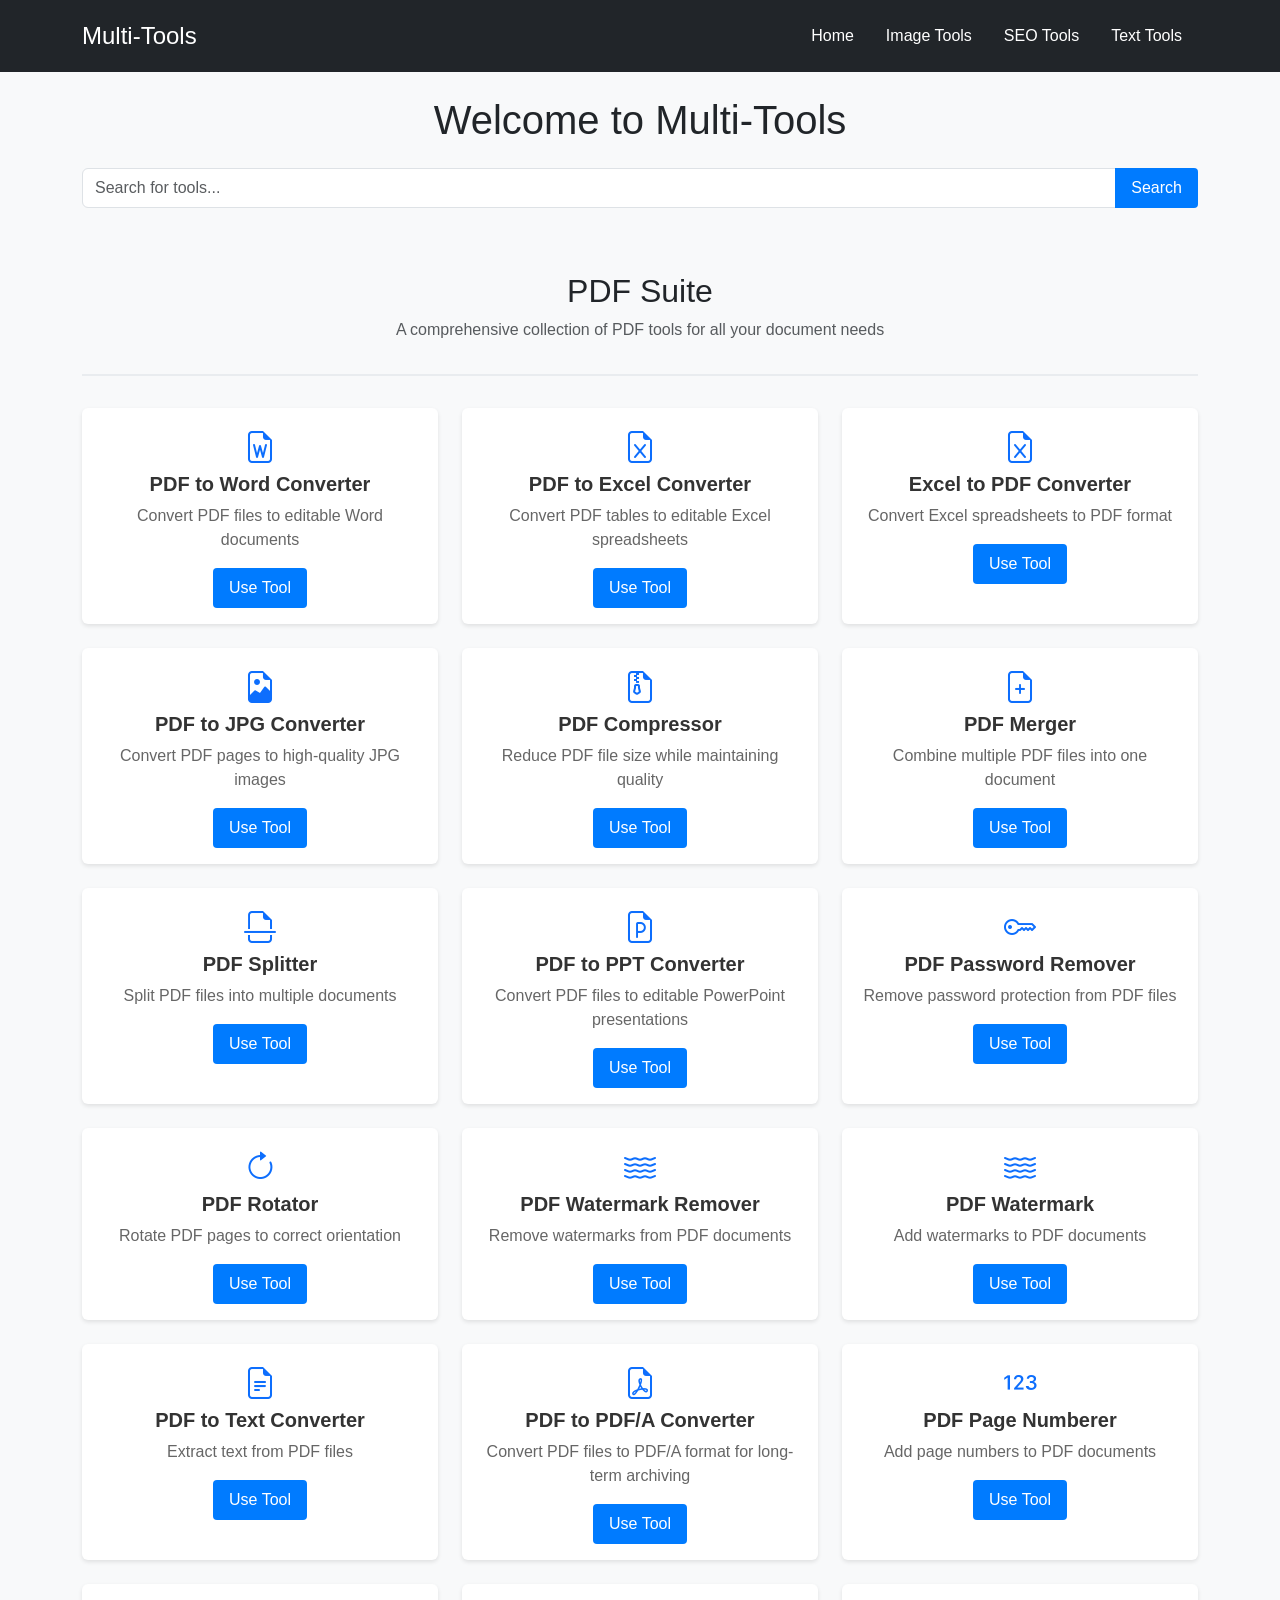
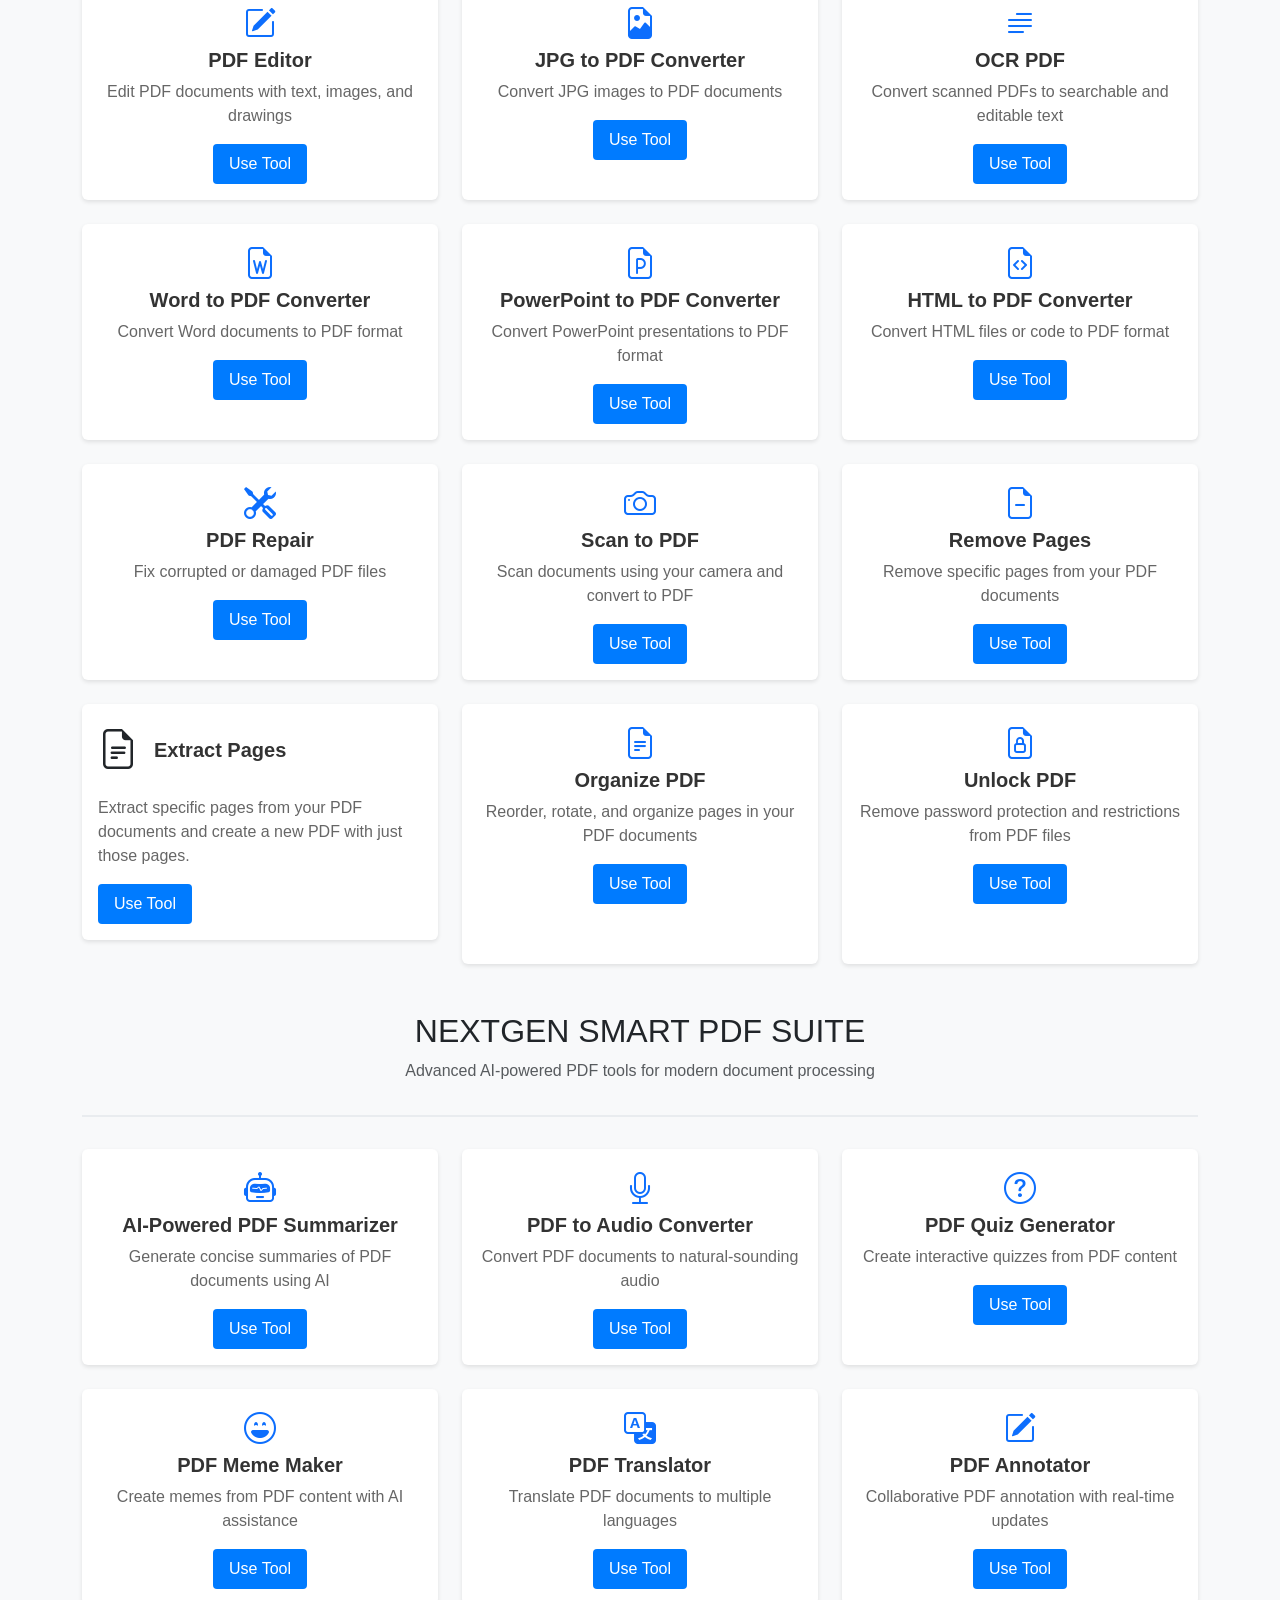
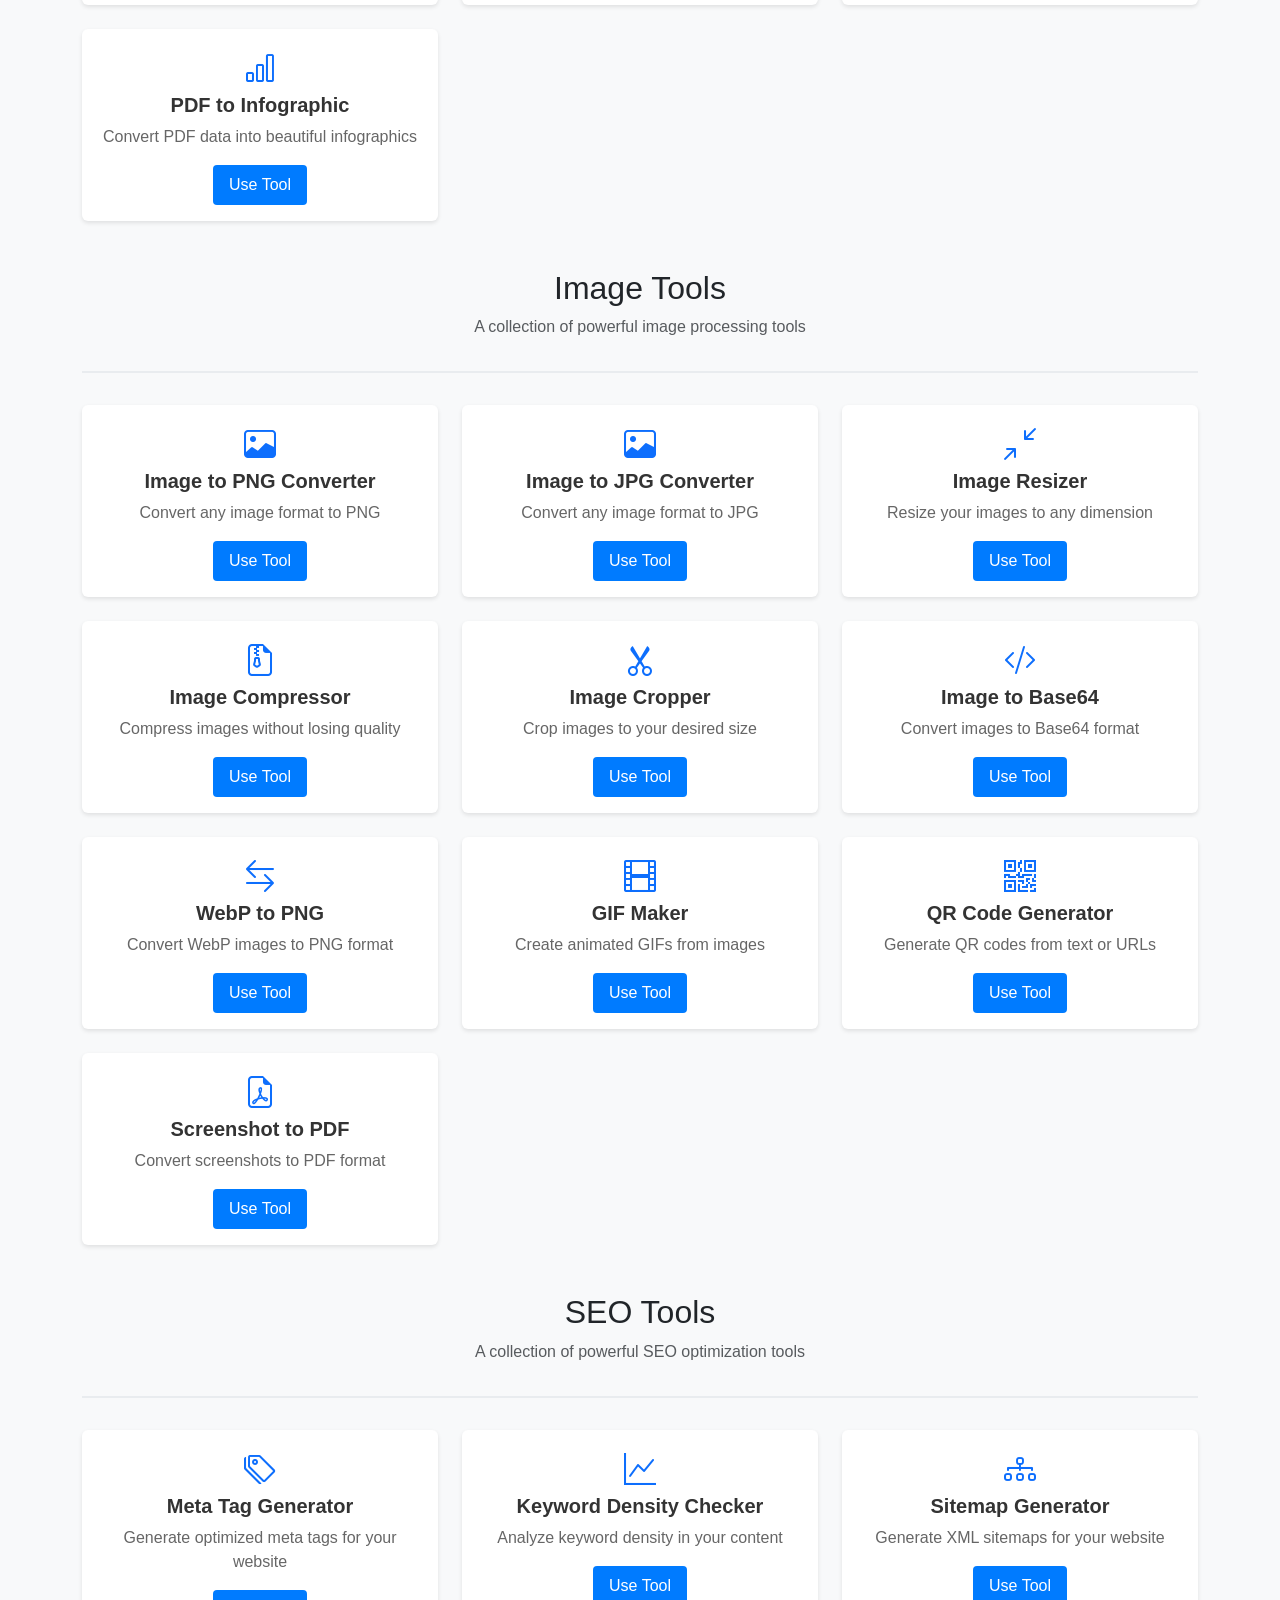
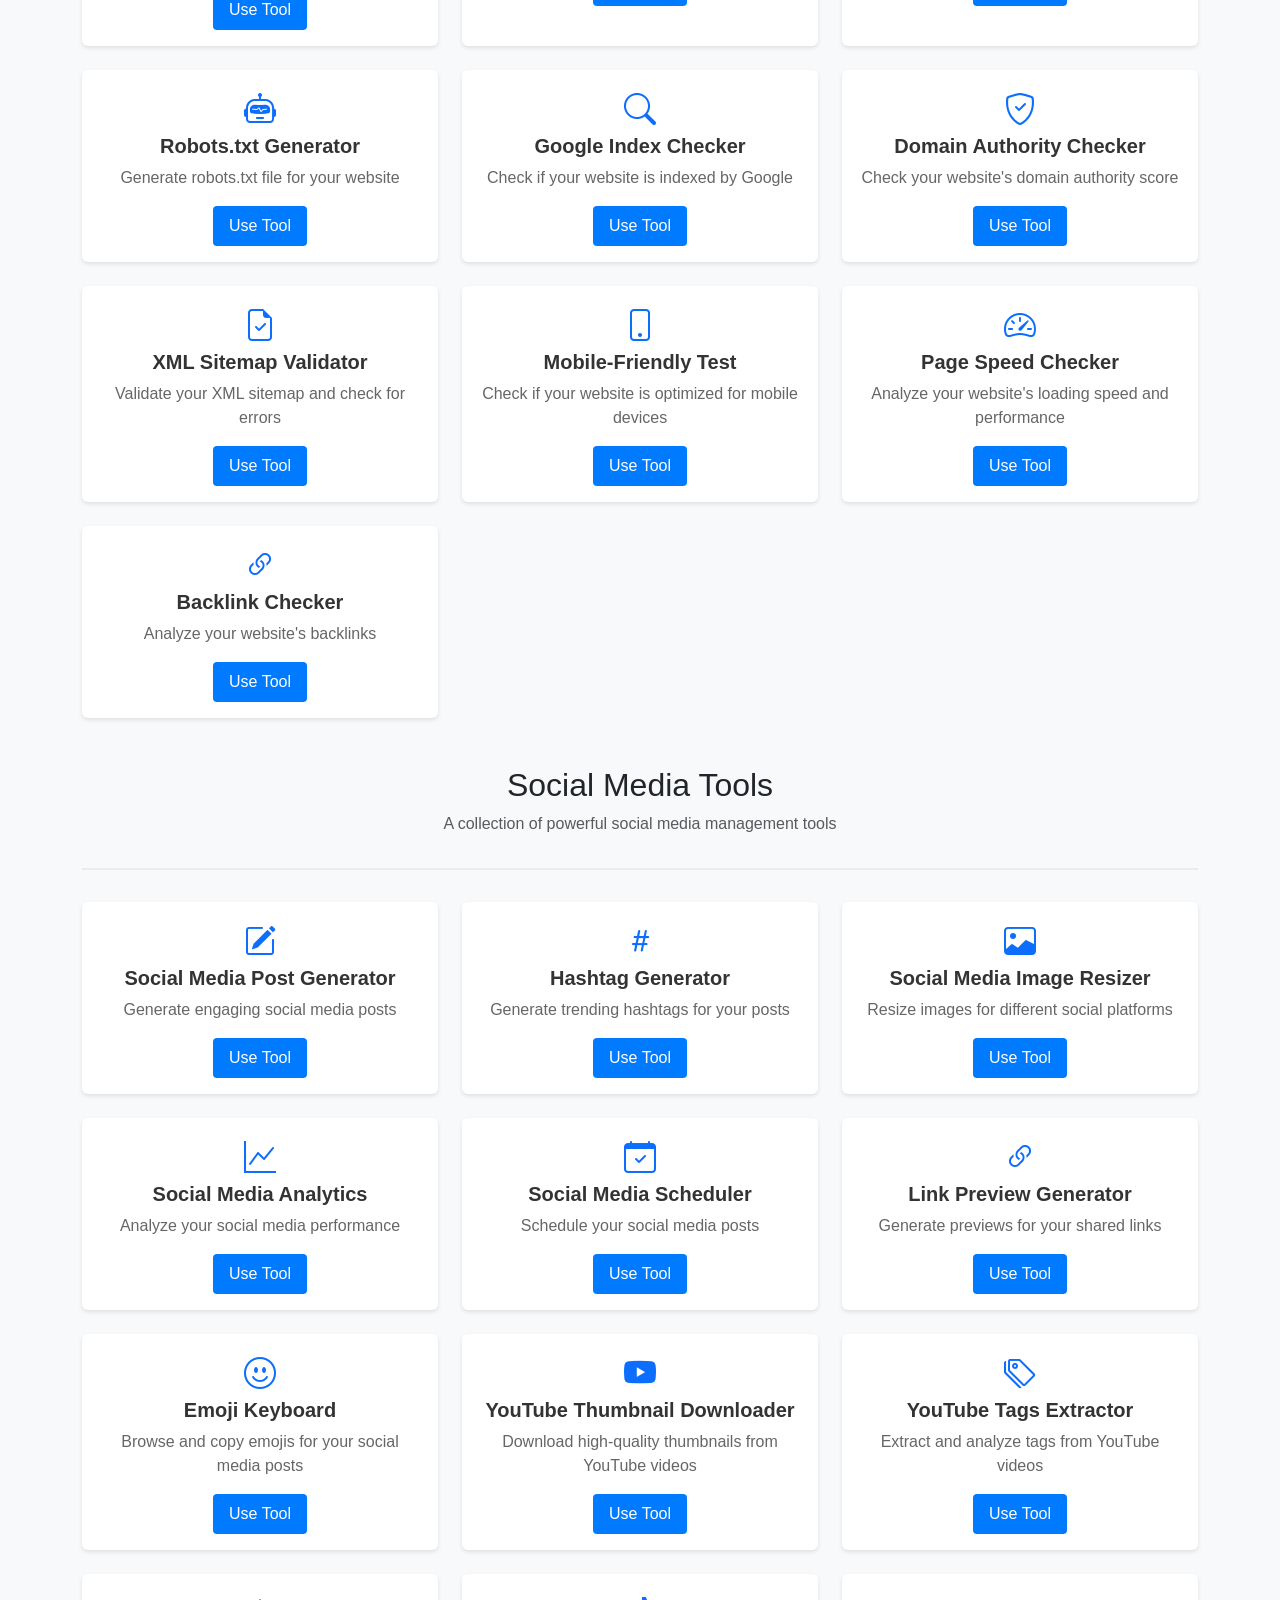
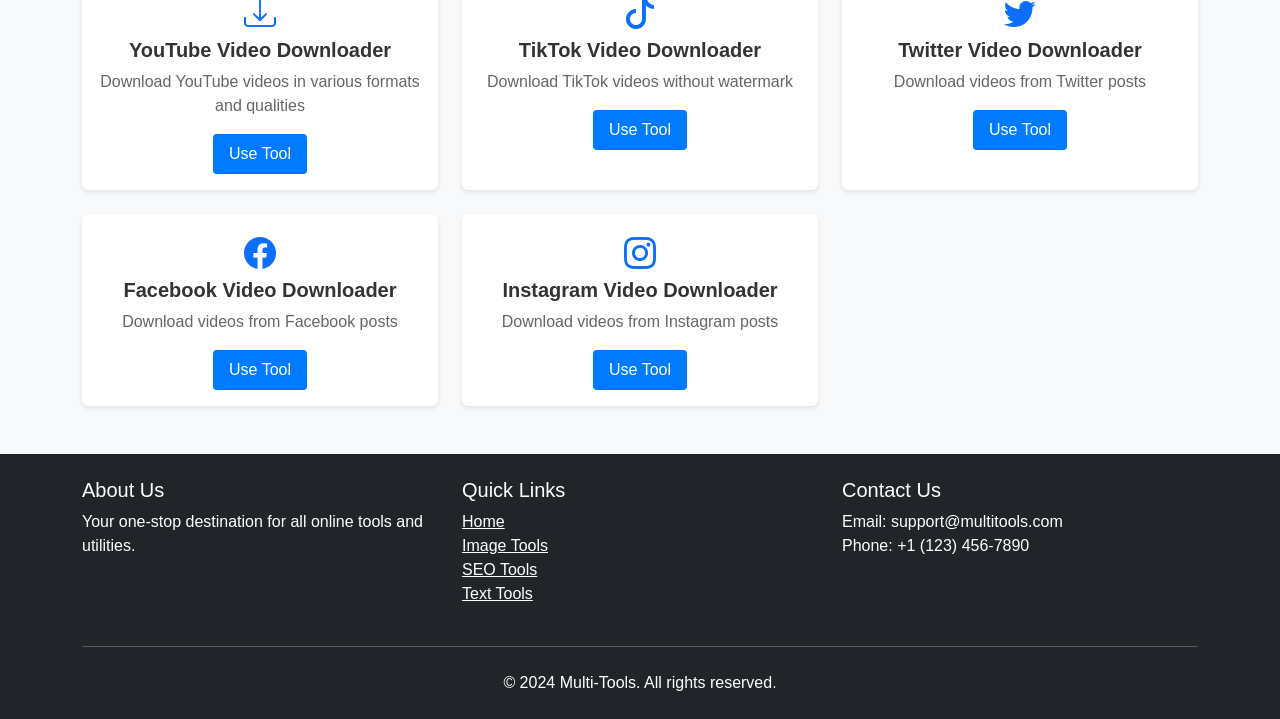
<file: index.html>
<!DOCTYPE html>
<html lang="en">
<head>
    <meta charset="UTF-8">
    <meta name="viewport" content="width=device-width, initial-scale=1.0">
    <title>Multi-Tools</title>
    <!-- Bootstrap CSS -->
    <link href="https://cdn.jsdelivr.net/npm/bootstrap@5.3.0/dist/css/bootstrap.min.css" rel="stylesheet">
    <!-- Bootstrap Icons -->
    <link href="https://cdn.jsdelivr.net/npm/bootstrap-icons@1.7.2/font/bootstrap-icons.css" rel="stylesheet">
    <!-- Custom CSS -->
    <link href="css/style.css" rel="stylesheet">
    <style>
        .tool-card {
            transition: transform 0.2s;
            height: 100%;
        }
        .tool-card:hover {
            transform: translateY(-5px);
        }
        .tool-icon {
            font-size: 2rem;
            margin-bottom: 1rem;
        }
        .section-header {
            margin-top: 3rem;
            margin-bottom: 2rem;
        }
    </style>
</head>
<body>
    <!-- Header will be loaded dynamically -->
    <div id="header-container"></div>

    <main class="container my-4">
        <div class="row mb-4">
            <div class="col-12">
                <h1 class="text-center mb-4">Welcome to Multi-Tools</h1>
                <div class="input-group mb-3">
                    <input type="text" class="form-control" id="searchInput" placeholder="Search for tools...">
                    <button class="btn btn-primary" type="button">Search</button>
                </div>
            </div>
        </div>

        <!-- PDF Suite Section -->
        <div class="section-header">
            <h2 class="text-center">PDF Suite</h2>
            <p class="text-center text-muted">A comprehensive collection of PDF tools for all your document needs</p>
        </div>

        <div class="row g-4">
            <!-- PDF to Word Converter -->
            <div class="col-md-4 col-sm-6">
                <div class="card tool-card h-100">
                    <div class="card-body text-center">
                        <i class="bi bi-file-earmark-word tool-icon"></i>
                        <h5 class="card-title">PDF to Word Converter</h5>
                        <p class="card-text">Convert PDF files to editable Word documents</p>
                        <a href="tools/pdf/pdf-to-word.html" class="btn btn-primary">Use Tool</a>
                    </div>
                </div>
            </div>

            <!-- PDF to Excel Converter -->
            <div class="col-md-4 col-sm-6">
                <div class="card tool-card h-100">
                    <div class="card-body text-center">
                        <i class="bi bi-file-earmark-excel tool-icon"></i>
                        <h5 class="card-title">PDF to Excel Converter</h5>
                        <p class="card-text">Convert PDF tables to editable Excel spreadsheets</p>
                        <a href="tools/pdf/pdf-to-excel.html" class="btn btn-primary">Use Tool</a>
                    </div>
                </div>
            </div>

            <!-- Excel to PDF Converter -->
            <div class="col-md-4 col-sm-6">
                <div class="card tool-card h-100">
                    <div class="card-body text-center">
                        <i class="bi bi-file-earmark-excel tool-icon"></i>
                        <h5 class="card-title">Excel to PDF Converter</h5>
                        <p class="card-text">Convert Excel spreadsheets to PDF format</p>
                        <a href="tools/pdf/excel-to-pdf.html" class="btn btn-primary">Use Tool</a>
                    </div>
                </div>
            </div>

            <!-- PDF to JPG Converter -->
            <div class="col-md-4 col-sm-6">
                <div class="card tool-card h-100">
                    <div class="card-body text-center">
                        <i class="bi bi-file-earmark-image tool-icon"></i>
                        <h5 class="card-title">PDF to JPG Converter</h5>
                        <p class="card-text">Convert PDF pages to high-quality JPG images</p>
                        <a href="tools/pdf/pdf-to-jpg.html" class="btn btn-primary">Use Tool</a>
                    </div>
                </div>
            </div>

            <!-- PDF Compressor -->
            <div class="col-md-4 col-sm-6">
                <div class="card tool-card h-100">
                    <div class="card-body text-center">
                        <i class="bi bi-file-earmark-zip tool-icon"></i>
                        <h5 class="card-title">PDF Compressor</h5>
                        <p class="card-text">Reduce PDF file size while maintaining quality</p>
                        <a href="tools/pdf/pdf-compressor.html" class="btn btn-primary">Use Tool</a>
                    </div>
                </div>
            </div>

            <!-- PDF Merger -->
            <div class="col-md-4 col-sm-6">
                <div class="card tool-card h-100">
                    <div class="card-body text-center">
                        <i class="bi bi-file-earmark-plus tool-icon"></i>
                        <h5 class="card-title">PDF Merger</h5>
                        <p class="card-text">Combine multiple PDF files into one document</p>
                        <a href="tools/pdf/pdf-merger.html" class="btn btn-primary">Use Tool</a>
                    </div>
                </div>
            </div>

            <!-- PDF Splitter -->
            <div class="col-md-4 col-sm-6">
                <div class="card tool-card h-100">
                    <div class="card-body text-center">
                        <i class="bi bi-file-earmark-break tool-icon"></i>
                        <h5 class="card-title">PDF Splitter</h5>
                        <p class="card-text">Split PDF files into multiple documents</p>
                        <a href="tools/pdf/pdf-splitter.html" class="btn btn-primary">Use Tool</a>
                    </div>
                </div>
            </div>

            <!-- PDF to PPT Converter -->
            <div class="col-md-4 col-sm-6">
                <div class="card tool-card h-100">
                    <div class="card-body text-center">
                        <i class="bi bi-file-earmark-ppt tool-icon"></i>
                        <h5 class="card-title">PDF to PPT Converter</h5>
                        <p class="card-text">Convert PDF files to editable PowerPoint presentations</p>
                        <a href="tools/pdf/pdf-to-ppt.html" class="btn btn-primary">Use Tool</a>
                    </div>
                </div>
            </div>

            <!-- PDF Password Remover -->
            <div class="col-md-4 col-sm-6">
                <div class="card tool-card h-100">
                    <div class="card-body text-center">
                        <i class="bi bi-key tool-icon"></i>
                        <h5 class="card-title">PDF Password Remover</h5>
                        <p class="card-text">Remove password protection from PDF files</p>
                        <a href="tools/pdf/pdf-password-remover.html" class="btn btn-primary">Use Tool</a>
                    </div>
                </div>
            </div>

            <!-- PDF Rotator -->
            <div class="col-md-4 col-sm-6">
                <div class="card tool-card h-100">
                    <div class="card-body text-center">
                        <i class="bi bi-arrow-clockwise tool-icon"></i>
                        <h5 class="card-title">PDF Rotator</h5>
                        <p class="card-text">Rotate PDF pages to correct orientation</p>
                        <a href="tools/pdf/pdf-rotator.html" class="btn btn-primary">Use Tool</a>
                    </div>
                </div>
            </div>

            <!-- PDF Watermark Remover -->
            <div class="col-md-4 col-sm-6">
                <div class="card tool-card h-100">
                    <div class="card-body text-center">
                        <i class="bi bi-water tool-icon"></i>
                        <h5 class="card-title">PDF Watermark Remover</h5>
                        <p class="card-text">Remove watermarks from PDF documents</p>
                        <a href="tools/pdf/pdf-watermark-remover.html" class="btn btn-primary">Use Tool</a>
                    </div>
                </div>
            </div>

            <!-- PDF Watermark -->
            <div class="col-md-4 col-sm-6">
                <div class="card tool-card h-100">
                    <div class="card-body text-center">
                        <i class="bi bi-water tool-icon"></i>
                        <h5 class="card-title">PDF Watermark</h5>
                        <p class="card-text">Add watermarks to PDF documents</p>
                        <a href="tools/pdf/pdf-watermark.html" class="btn btn-primary">Use Tool</a>
                    </div>
                </div>
            </div>

            <!-- PDF to Text Converter -->
            <div class="col-md-4 col-sm-6">
                <div class="card tool-card h-100">
                    <div class="card-body text-center">
                        <i class="bi bi-file-earmark-text tool-icon"></i>
                        <h5 class="card-title">PDF to Text Converter</h5>
                        <p class="card-text">Extract text from PDF files</p>
                        <a href="tools/pdf/pdf-to-text.html" class="btn btn-primary">Use Tool</a>
                    </div>
                </div>
            </div>

            <!-- PDF to PDF/A Converter -->
            <div class="col-md-4 col-sm-6">
                <div class="card tool-card h-100">
                    <div class="card-body text-center">
                        <i class="bi bi-file-earmark-pdf tool-icon"></i>
                        <h5 class="card-title">PDF to PDF/A Converter</h5>
                        <p class="card-text">Convert PDF files to PDF/A format for long-term archiving</p>
                        <a href="tools/pdf/pdf-to-pdfa.html" class="btn btn-primary">Use Tool</a>
                    </div>
                </div>
            </div>

            <!-- PDF Page Numberer -->
            <div class="col-md-4 col-sm-6">
                <div class="card tool-card h-100">
                    <div class="card-body text-center">
                        <i class="bi bi-123 tool-icon"></i>
                        <h5 class="card-title">PDF Page Numberer</h5>
                        <p class="card-text">Add page numbers to PDF documents</p>
                        <a href="tools/pdf/pdf-page-numberer.html" class="btn btn-primary">Use Tool</a>
                    </div>
                </div>
            </div>

            <!-- PDF Editor -->
            <div class="col-md-4 col-sm-6">
                <div class="card tool-card h-100">
                    <div class="card-body text-center">
                        <i class="bi bi-pencil-square tool-icon"></i>
                        <h5 class="card-title">PDF Editor</h5>
                        <p class="card-text">Edit PDF documents with text, images, and drawings</p>
                        <a href="tools/pdf/pdf-editor.html" class="btn btn-primary">Use Tool</a>
                    </div>
                </div>
            </div>

            <!-- JPG to PDF Converter -->
            <div class="col-md-4 col-sm-6">
                <div class="card tool-card h-100">
                    <div class="card-body text-center">
                        <i class="bi bi-file-earmark-image tool-icon"></i>
                        <h5 class="card-title">JPG to PDF Converter</h5>
                        <p class="card-text">Convert JPG images to PDF documents</p>
                        <a href="tools/pdf/jpg-to-pdf.html" class="btn btn-primary">Use Tool</a>
                    </div>
                </div>
            </div>

            <!-- OCR PDF -->
            <div class="col-md-4 col-sm-6">
                <div class="card tool-card h-100">
                    <div class="card-body text-center">
                        <i class="bi bi-text-paragraph tool-icon"></i>
                        <h5 class="card-title">OCR PDF</h5>
                        <p class="card-text">Convert scanned PDFs to searchable and editable text</p>
                        <a href="tools/pdf/ocr-pdf.html" class="btn btn-primary">Use Tool</a>
                    </div>
                </div>
            </div>

            <!-- Word to PDF Converter -->
            <div class="col-md-4 col-sm-6">
                <div class="card tool-card h-100">
                    <div class="card-body text-center">
                        <i class="bi bi-file-earmark-word tool-icon"></i>
                        <h5 class="card-title">Word to PDF Converter</h5>
                        <p class="card-text">Convert Word documents to PDF format</p>
                        <a href="tools/pdf/word-to-pdf.html" class="btn btn-primary">Use Tool</a>
                    </div>
                </div>
            </div>

            <!-- PowerPoint to PDF Converter -->
            <div class="col-md-4 col-sm-6">
                <div class="card tool-card h-100">
                    <div class="card-body text-center">
                        <i class="bi bi-file-earmark-ppt tool-icon"></i>
                        <h5 class="card-title">PowerPoint to PDF Converter</h5>
                        <p class="card-text">Convert PowerPoint presentations to PDF format</p>
                        <a href="tools/pdf/ppt-to-pdf.html" class="btn btn-primary">Use Tool</a>
                    </div>
                </div>
            </div>

            <!-- HTML to PDF Converter -->
            <div class="col-md-4 col-sm-6">
                <div class="card tool-card h-100">
                    <div class="card-body text-center">
                        <i class="bi bi-file-earmark-code tool-icon"></i>
                        <h5 class="card-title">HTML to PDF Converter</h5>
                        <p class="card-text">Convert HTML files or code to PDF format</p>
                        <a href="tools/pdf/html-to-pdf.html" class="btn btn-primary">Use Tool</a>
                    </div>
                </div>
            </div>

            <!-- PDF Repair -->
            <div class="col-md-4 col-sm-6">
                <div class="card tool-card h-100">
                    <div class="card-body text-center">
                        <i class="bi bi-tools tool-icon"></i>
                        <h5 class="card-title">PDF Repair</h5>
                        <p class="card-text">Fix corrupted or damaged PDF files</p>
                        <a href="tools/pdf/pdf-repair.html" class="btn btn-primary">Use Tool</a>
                    </div>
                </div>
            </div>

            <!-- Scan to PDF -->
            <div class="col-md-4 col-sm-6">
                <div class="card tool-card h-100">
                    <div class="card-body text-center">
                        <i class="bi bi-camera tool-icon"></i>
                        <h5 class="card-title">Scan to PDF</h5>
                        <p class="card-text">Scan documents using your camera and convert to PDF</p>
                        <a href="tools/pdf/scan-to-pdf.html" class="btn btn-primary">Use Tool</a>
                    </div>
                </div>
            </div>

            <!-- Remove Pages -->
            <div class="col-md-4 col-sm-6">
                <div class="card tool-card h-100">
                    <div class="card-body text-center">
                        <i class="bi bi-file-earmark-minus tool-icon"></i>
                        <h5 class="card-title">Remove Pages</h5>
                        <p class="card-text">Remove specific pages from your PDF documents</p>
                        <a href="tools/pdf/remove-pages.html" class="btn btn-primary">Use Tool</a>
                    </div>
                </div>
            </div>

            <!-- Extract Pages -->
            <div class="col-md-4 mb-4">
                <div class="card h-100">
                    <div class="card-body">
                        <div class="d-flex align-items-center mb-3">
                            <i class="bi bi-file-earmark-text fs-1 me-3"></i>
                            <h5 class="card-title mb-0">Extract Pages</h5>
                        </div>
                        <p class="card-text">Extract specific pages from your PDF documents and create a new PDF with just those pages.</p>
                        <a href="tools/pdf/extract-pages.html" class="btn btn-primary">Use Tool</a>
                    </div>
                </div>
            </div>

            <!-- Organize PDF -->
            <div class="col-md-4 col-sm-6">
                <div class="card tool-card h-100">
                    <div class="card-body text-center">
                        <i class="bi bi-file-earmark-text tool-icon"></i>
                        <h5 class="card-title">Organize PDF</h5>
                        <p class="card-text">Reorder, rotate, and organize pages in your PDF documents</p>
                        <a href="tools/pdf/organize-pdf.html" class="btn btn-primary">Use Tool</a>
                    </div>
                </div>
            </div>

            <!-- Unlock PDF -->
            <div class="col-md-4 col-sm-6">
                <div class="card tool-card h-100">
                    <div class="card-body text-center">
                        <i class="bi bi-file-earmark-lock tool-icon"></i>
                        <h5 class="card-title">Unlock PDF</h5>
                        <p class="card-text">Remove password protection and restrictions from PDF files</p>
                        <a href="tools/pdf/unlock-pdf.html" class="btn btn-primary">Use Tool</a>
                    </div>
                </div>
            </div>
        </div>

        <!-- NEXTGEN SMART PDF SUITE Section -->
        <div class="section-header">
            <h2 class="text-center">NEXTGEN SMART PDF SUITE</h2>
            <p class="text-center text-muted">Advanced AI-powered PDF tools for modern document processing</p>
        </div>

        <div class="row g-4">
            <!-- AI-Powered PDF Summarizer -->
            <div class="col-md-4 col-sm-6">
                <div class="card tool-card h-100">
                    <div class="card-body text-center">
                        <i class="bi bi-robot tool-icon"></i>
                        <h5 class="card-title">AI-Powered PDF Summarizer</h5>
                        <p class="card-text">Generate concise summaries of PDF documents using AI</p>
                        <a href="tools/pdf/ai-summarizer.html" class="btn btn-primary">Use Tool</a>
                    </div>
                </div>
            </div>

            <!-- PDF to Audio Converter -->
            <div class="col-md-4 col-sm-6">
                <div class="card tool-card h-100">
                    <div class="card-body text-center">
                        <i class="bi bi-mic tool-icon"></i>
                        <h5 class="card-title">PDF to Audio Converter</h5>
                        <p class="card-text">Convert PDF documents to natural-sounding audio</p>
                        <a href="tools/pdf/pdf-to-audio.html" class="btn btn-primary">Use Tool</a>
                    </div>
                </div>
            </div>

            <!-- PDF Quiz Generator -->
            <div class="col-md-4 col-sm-6">
                <div class="card tool-card h-100">
                    <div class="card-body text-center">
                        <i class="bi bi-question-circle tool-icon"></i>
                        <h5 class="card-title">PDF Quiz Generator</h5>
                        <p class="card-text">Create interactive quizzes from PDF content</p>
                        <a href="tools/pdf/quiz-generator.html" class="btn btn-primary">Use Tool</a>
                    </div>
                </div>
            </div>

            <!-- PDF Meme Maker -->
            <div class="col-md-4 col-sm-6">
                <div class="card tool-card h-100">
                    <div class="card-body text-center">
                        <i class="bi bi-emoji-laughing tool-icon"></i>
                        <h5 class="card-title">PDF Meme Maker</h5>
                        <p class="card-text">Create memes from PDF content with AI assistance</p>
                        <a href="tools/pdf/meme-maker.html" class="btn btn-primary">Use Tool</a>
                    </div>
                </div>
            </div>

            <!-- PDF Translator -->
            <div class="col-md-4 col-sm-6">
                <div class="card tool-card h-100">
                    <div class="card-body text-center">
                        <i class="bi bi-translate tool-icon"></i>
                        <h5 class="card-title">PDF Translator</h5>
                        <p class="card-text">Translate PDF documents to multiple languages</p>
                        <a href="tools/pdf/pdf-translator.html" class="btn btn-primary">Use Tool</a>
                    </div>
                </div>
            </div>

            <!-- PDF Annotator (Collaborative) -->
            <div class="col-md-4 col-sm-6">
                <div class="card tool-card h-100">
                    <div class="card-body text-center">
                        <i class="bi bi-pencil-square tool-icon"></i>
                        <h5 class="card-title">PDF Annotator</h5>
                        <p class="card-text">Collaborative PDF annotation with real-time updates</p>
                        <a href="tools/pdf/pdf-annotator.html" class="btn btn-primary">Use Tool</a>
                    </div>
                </div>
            </div>

            <!-- PDF to Infographic Converter -->
            <div class="col-md-4 col-sm-6">
                <div class="card tool-card h-100">
                    <div class="card-body text-center">
                        <i class="bi bi-bar-chart tool-icon"></i>
                        <h5 class="card-title">PDF to Infographic</h5>
                        <p class="card-text">Convert PDF data into beautiful infographics</p>
                        <a href="tools/pdf/pdf-to-infographic.html" class="btn btn-primary">Use Tool</a>
                    </div>
                </div>
            </div>
        </div>

        <!-- Image Tools Section -->
        <div class="section-header">
            <h2 class="text-center">Image Tools</h2>
            <p class="text-center text-muted">A collection of powerful image processing tools</p>
        </div>

        <div class="row g-4">
            <!-- Image to PNG Converter -->
            <div class="col-md-4 col-sm-6">
                <div class="card tool-card h-100">
                    <div class="card-body text-center">
                        <i class="bi bi-image tool-icon"></i>
                        <h5 class="card-title">Image to PNG Converter</h5>
                        <p class="card-text">Convert any image format to PNG</p>
                        <a href="tools/image/image-to-png.html" class="btn btn-primary">Use Tool</a>
                    </div>
                </div>
            </div>

            <!-- Image to JPG Converter -->
            <div class="col-md-4 col-sm-6">
                <div class="card tool-card h-100">
                    <div class="card-body text-center">
                        <i class="bi bi-image tool-icon"></i>
                        <h5 class="card-title">Image to JPG Converter</h5>
                        <p class="card-text">Convert any image format to JPG</p>
                        <a href="tools/image/image-to-jpg.html" class="btn btn-primary">Use Tool</a>
                    </div>
                </div>
            </div>

            <!-- Image Resizer -->
            <div class="col-md-4 col-sm-6">
                <div class="card tool-card h-100">
                    <div class="card-body text-center">
                        <i class="bi bi-arrows-angle-contract tool-icon"></i>
                        <h5 class="card-title">Image Resizer</h5>
                        <p class="card-text">Resize your images to any dimension</p>
                        <a href="tools/image/image-resizer.html" class="btn btn-primary">Use Tool</a>
                    </div>
                </div>
            </div>

            <!-- Image Compressor -->
            <div class="col-md-4 col-sm-6">
                <div class="card tool-card h-100">
                    <div class="card-body text-center">
                        <i class="bi bi-file-earmark-zip tool-icon"></i>
                        <h5 class="card-title">Image Compressor</h5>
                        <p class="card-text">Compress images without losing quality</p>
                        <a href="tools/image/image-compressor.html" class="btn btn-primary">Use Tool</a>
                    </div>
                </div>
            </div>

            <!-- Image Cropper -->
            <div class="col-md-4 col-sm-6">
                <div class="card tool-card h-100">
                    <div class="card-body text-center">
                        <i class="bi bi-scissors tool-icon"></i>
                        <h5 class="card-title">Image Cropper</h5>
                        <p class="card-text">Crop images to your desired size</p>
                        <a href="tools/image/image-cropper.html" class="btn btn-primary">Use Tool</a>
                    </div>
                </div>
            </div>

            <!-- Image to Base64 -->
            <div class="col-md-4 col-sm-6">
                <div class="card tool-card h-100">
                    <div class="card-body text-center">
                        <i class="bi bi-code-slash tool-icon"></i>
                        <h5 class="card-title">Image to Base64</h5>
                        <p class="card-text">Convert images to Base64 format</p>
                        <a href="tools/image/image-to-base64.html" class="btn btn-primary">Use Tool</a>
                    </div>
                </div>
            </div>

            <!-- WebP to PNG -->
            <div class="col-md-4 col-sm-6">
                <div class="card tool-card h-100">
                    <div class="card-body text-center">
                        <i class="bi bi-arrow-left-right tool-icon"></i>
                        <h5 class="card-title">WebP to PNG</h5>
                        <p class="card-text">Convert WebP images to PNG format</p>
                        <a href="tools/image/webp-to-png.html" class="btn btn-primary">Use Tool</a>
                    </div>
                </div>
            </div>

            <!-- GIF Maker -->
            <div class="col-md-4 col-sm-6">
                <div class="card tool-card h-100">
                    <div class="card-body text-center">
                        <i class="bi bi-film tool-icon"></i>
                        <h5 class="card-title">GIF Maker</h5>
                        <p class="card-text">Create animated GIFs from images</p>
                        <a href="tools/image/gif-maker.html" class="btn btn-primary">Use Tool</a>
                    </div>
                </div>
            </div>

            <!-- QR Code Generator -->
            <div class="col-md-4 col-sm-6">
                <div class="card tool-card h-100">
                    <div class="card-body text-center">
                        <i class="bi bi-qr-code tool-icon"></i>
                        <h5 class="card-title">QR Code Generator</h5>
                        <p class="card-text">Generate QR codes from text or URLs</p>
                        <a href="tools/image/qr-code-generator.html" class="btn btn-primary">Use Tool</a>
                    </div>
                </div>
            </div>

            <!-- Screenshot to PDF -->
            <div class="col-md-4 col-sm-6">
                <div class="card tool-card h-100">
                    <div class="card-body text-center">
                        <i class="bi bi-file-earmark-pdf tool-icon"></i>
                        <h5 class="card-title">Screenshot to PDF</h5>
                        <p class="card-text">Convert screenshots to PDF format</p>
                        <a href="tools/image/screenshot-to-pdf.html" class="btn btn-primary">Use Tool</a>
                    </div>
                </div>
            </div>
        </div>

        <!-- SEO Tools Section -->
        <div class="section-header">
            <h2 class="text-center">SEO Tools</h2>
            <p class="text-center text-muted">A collection of powerful SEO optimization tools</p>
        </div>

        <div class="row g-4">
            <!-- Meta Tag Generator -->
            <div class="col-md-4 col-sm-6">
                <div class="card tool-card h-100">
                    <div class="card-body text-center">
                        <i class="bi bi-tags tool-icon"></i>
                        <h5 class="card-title">Meta Tag Generator</h5>
                        <p class="card-text">Generate optimized meta tags for your website</p>
                        <a href="tools/seo/meta-tag-generator.html" class="btn btn-primary">Use Tool</a>
                    </div>
                </div>
            </div>

            <!-- Keyword Density Checker -->
            <div class="col-md-4 col-sm-6">
                <div class="card tool-card h-100">
                    <div class="card-body text-center">
                        <i class="bi bi-graph-up tool-icon"></i>
                        <h5 class="card-title">Keyword Density Checker</h5>
                        <p class="card-text">Analyze keyword density in your content</p>
                        <a href="tools/seo/keyword-density-checker.html" class="btn btn-primary">Use Tool</a>
                    </div>
                </div>
            </div>

            <!-- Sitemap Generator -->
            <div class="col-md-4 col-sm-6">
                <div class="card tool-card h-100">
                    <div class="card-body text-center">
                        <i class="bi bi-diagram-3 tool-icon"></i>
                        <h5 class="card-title">Sitemap Generator</h5>
                        <p class="card-text">Generate XML sitemaps for your website</p>
                        <a href="tools/seo/sitemap-generator.html" class="btn btn-primary">Use Tool</a>
                    </div>
                </div>
            </div>

            <!-- Robots.txt Generator -->
            <div class="col-md-4 col-sm-6">
                <div class="card tool-card h-100">
                    <div class="card-body text-center">
                        <i class="bi bi-robot tool-icon"></i>
                        <h5 class="card-title">Robots.txt Generator</h5>
                        <p class="card-text">Generate robots.txt file for your website</p>
                        <a href="tools/seo/robots-txt-generator.html" class="btn btn-primary">Use Tool</a>
                    </div>
                </div>
            </div>

            <!-- Google Index Checker -->
            <div class="col-md-4 col-sm-6">
                <div class="card tool-card h-100">
                    <div class="card-body text-center">
                        <i class="bi bi-search tool-icon"></i>
                        <h5 class="card-title">Google Index Checker</h5>
                        <p class="card-text">Check if your website is indexed by Google</p>
                        <a href="tools/seo/google-index-checker.html" class="btn btn-primary">Use Tool</a>
                    </div>
                </div>
            </div>

            <!-- Domain Authority Checker -->
            <div class="col-md-4 col-sm-6">
                <div class="card tool-card h-100">
                    <div class="card-body text-center">
                        <i class="bi bi-shield-check tool-icon"></i>
                        <h5 class="card-title">Domain Authority Checker</h5>
                        <p class="card-text">Check your website's domain authority score</p>
                        <a href="tools/seo/domain-authority-checker.html" class="btn btn-primary">Use Tool</a>
                    </div>
                </div>
            </div>

            <!-- XML Sitemap Validator -->
            <div class="col-md-4 col-sm-6">
                <div class="card tool-card h-100">
                    <div class="card-body text-center">
                        <i class="bi bi-file-earmark-check tool-icon"></i>
                        <h5 class="card-title">XML Sitemap Validator</h5>
                        <p class="card-text">Validate your XML sitemap and check for errors</p>
                        <a href="tools/seo/xml-sitemap-validator.html" class="btn btn-primary">Use Tool</a>
                    </div>
                </div>
            </div>

            <!-- Mobile-Friendly Test -->
            <div class="col-md-4 col-sm-6">
                <div class="card tool-card h-100">
                    <div class="card-body text-center">
                        <i class="bi bi-phone tool-icon"></i>
                        <h5 class="card-title">Mobile-Friendly Test</h5>
                        <p class="card-text">Check if your website is optimized for mobile devices</p>
                        <a href="tools/seo/mobile-friendly-test.html" class="btn btn-primary">Use Tool</a>
                    </div>
                </div>
            </div>

            <!-- Page Speed Checker -->
            <div class="col-md-4 col-sm-6">
                <div class="card tool-card h-100">
                    <div class="card-body text-center">
                        <i class="bi bi-speedometer2 tool-icon"></i>
                        <h5 class="card-title">Page Speed Checker</h5>
                        <p class="card-text">Analyze your website's loading speed and performance</p>
                        <a href="tools/seo/page-speed-checker.html" class="btn btn-primary">Use Tool</a>
                    </div>
                </div>
            </div>

            <!-- Backlink Checker -->
            <div class="col-md-4 col-sm-6">
                <div class="card tool-card h-100">
                    <div class="card-body text-center">
                        <i class="bi bi-link-45deg tool-icon"></i>
                        <h5 class="card-title">Backlink Checker</h5>
                        <p class="card-text">Analyze your website's backlinks</p>
                        <a href="tools/seo/backlink-checker.html" class="btn btn-primary">Use Tool</a>
                    </div>
                </div>
            </div>
        </div>

        <!-- Social Media Tools Section -->
        <div class="section-header">
            <h2 class="text-center">Social Media Tools</h2>
            <p class="text-center text-muted">A collection of powerful social media management tools</p>
        </div>

        <div class="row g-4">
            <!-- Social Media Post Generator -->
            <div class="col-md-4 col-sm-6">
                <div class="card tool-card h-100">
                    <div class="card-body text-center">
                        <i class="bi bi-pencil-square tool-icon"></i>
                        <h5 class="card-title">Social Media Post Generator</h5>
                        <p class="card-text">Generate engaging social media posts</p>
                        <a href="tools/social/post-generator.html" class="btn btn-primary">Use Tool</a>
                    </div>
                </div>
            </div>

            <!-- Hashtag Generator -->
            <div class="col-md-4 col-sm-6">
                <div class="card tool-card h-100">
                    <div class="card-body text-center">
                        <i class="bi bi-hash tool-icon"></i>
                        <h5 class="card-title">Hashtag Generator</h5>
                        <p class="card-text">Generate trending hashtags for your posts</p>
                        <a href="tools/social/hashtag-generator.html" class="btn btn-primary">Use Tool</a>
                    </div>
                </div>
            </div>

            <!-- Social Media Image Resizer -->
            <div class="col-md-4 col-sm-6">
                <div class="card tool-card h-100">
                    <div class="card-body text-center">
                        <i class="bi bi-image tool-icon"></i>
                        <h5 class="card-title">Social Media Image Resizer</h5>
                        <p class="card-text">Resize images for different social platforms</p>
                        <a href="tools/social/image-resizer.html" class="btn btn-primary">Use Tool</a>
                    </div>
                </div>
            </div>

            <!-- Social Media Analytics -->
            <div class="col-md-4 col-sm-6">
                <div class="card tool-card h-100">
                    <div class="card-body text-center">
                        <i class="bi bi-graph-up tool-icon"></i>
                        <h5 class="card-title">Social Media Analytics</h5>
                        <p class="card-text">Analyze your social media performance</p>
                        <a href="tools/social/analytics.html" class="btn btn-primary">Use Tool</a>
                    </div>
                </div>
            </div>

            <!-- Social Media Scheduler -->
            <div class="col-md-4 col-sm-6">
                <div class="card tool-card h-100">
                    <div class="card-body text-center">
                        <i class="bi bi-calendar-check tool-icon"></i>
                        <h5 class="card-title">Social Media Scheduler</h5>
                        <p class="card-text">Schedule your social media posts</p>
                        <a href="tools/social/scheduler.html" class="btn btn-primary">Use Tool</a>
                    </div>
                </div>
            </div>

            <!-- Social Media Link Preview -->
            <div class="col-md-4 col-sm-6">
                <div class="card tool-card h-100">
                    <div class="card-body text-center">
                        <i class="bi bi-link-45deg tool-icon"></i>
                        <h5 class="card-title">Link Preview Generator</h5>
                        <p class="card-text">Generate previews for your shared links</p>
                        <a href="tools/social/link-preview.html" class="btn btn-primary">Use Tool</a>
                    </div>
                </div>
            </div>

            <!-- Emoji Keyboard -->
            <div class="col-md-4 col-sm-6">
                <div class="card tool-card h-100">
                    <div class="card-body text-center">
                        <i class="bi bi-emoji-smile tool-icon"></i>
                        <h5 class="card-title">Emoji Keyboard</h5>
                        <p class="card-text">Browse and copy emojis for your social media posts</p>
                        <a href="tools/social/emoji-keyboard.html" class="btn btn-primary">Use Tool</a>
                    </div>
                </div>
            </div>

            <!-- YouTube Thumbnail Downloader -->
            <div class="col-md-4 col-sm-6">
                <div class="card tool-card h-100">
                    <div class="card-body text-center">
                        <i class="bi bi-youtube tool-icon"></i>
                        <h5 class="card-title">YouTube Thumbnail Downloader</h5>
                        <p class="card-text">Download high-quality thumbnails from YouTube videos</p>
                        <a href="tools/social/youtube-thumbnail.html" class="btn btn-primary">Use Tool</a>
                    </div>
                </div>
            </div>

            <!-- YouTube Tags Extractor -->
            <div class="col-md-4 col-sm-6">
                <div class="card tool-card h-100">
                    <div class="card-body text-center">
                        <i class="bi bi-tags tool-icon"></i>
                        <h5 class="card-title">YouTube Tags Extractor</h5>
                        <p class="card-text">Extract and analyze tags from YouTube videos</p>
                        <a href="tools/social/youtube-tags.html" class="btn btn-primary">Use Tool</a>
                    </div>
                </div>
            </div>

            <!-- YouTube Video Downloader -->
            <div class="col-md-4 col-sm-6">
                <div class="card tool-card h-100">
                    <div class="card-body text-center">
                        <i class="bi bi-download tool-icon"></i>
                        <h5 class="card-title">YouTube Video Downloader</h5>
                        <p class="card-text">Download YouTube videos in various formats and qualities</p>
                        <a href="tools/social/youtube-downloader.html" class="btn btn-primary">Use Tool</a>
                    </div>
                </div>
            </div>

            <!-- TikTok Video Downloader -->
            <div class="col-md-4 col-sm-6">
                <div class="card tool-card h-100">
                    <div class="card-body text-center">
                        <i class="bi bi-tiktok tool-icon"></i>
                        <h5 class="card-title">TikTok Video Downloader</h5>
                        <p class="card-text">Download TikTok videos without watermark</p>
                        <a href="tools/social/tiktok-downloader.html" class="btn btn-primary">Use Tool</a>
                    </div>
                </div>
            </div>

            <!-- Twitter Video Downloader -->
            <div class="col-md-4 col-sm-6">
                <div class="card tool-card h-100">
                    <div class="card-body text-center">
                        <i class="bi bi-twitter tool-icon"></i>
                        <h5 class="card-title">Twitter Video Downloader</h5>
                        <p class="card-text">Download videos from Twitter posts</p>
                        <a href="tools/social/twitter-downloader.html" class="btn btn-primary">Use Tool</a>
                    </div>
                </div>
            </div>

            <!-- Facebook Video Downloader -->
            <div class="col-md-4 col-sm-6">
                <div class="card tool-card h-100">
                    <div class="card-body text-center">
                        <i class="bi bi-facebook tool-icon"></i>
                        <h5 class="card-title">Facebook Video Downloader</h5>
                        <p class="card-text">Download videos from Facebook posts</p>
                        <a href="tools/social/facebook-downloader.html" class="btn btn-primary">Use Tool</a>
                    </div>
                </div>
            </div>

            <!-- Instagram Video Downloader -->
            <div class="col-md-4 col-sm-6">
                <div class="card tool-card h-100">
                    <div class="card-body text-center">
                        <i class="bi bi-instagram tool-icon"></i>
                        <h5 class="card-title">Instagram Video Downloader</h5>
                        <p class="card-text">Download videos from Instagram posts</p>
                        <a href="tools/social/instagram-downloader.html" class="btn btn-primary">Use Tool</a>
                    </div>
                </div>
            </div>
        </div>
    </main>

    <!-- Footer will be loaded dynamically -->
    <div id="footer-container"></div>

    <!-- Bootstrap JS -->
    <script src="https://cdn.jsdelivr.net/npm/bootstrap@5.3.0/dist/js/bootstrap.bundle.min.js"></script>
    <!-- Custom JS -->
    <script src="js/main.js"></script>
</body>
</html>
</file>
<file: css/style.css>
/* Custom styles */
body {
    font-family: -apple-system, BlinkMacSystemFont, 'Segoe UI', Roboto, Oxygen, Ubuntu, Cantarell, 'Open Sans', 'Helvetica Neue', sans-serif;
    background-color: #f8f9fa;
}

.card {
    transition: transform 0.2s ease-in-out;
    border: none;
    box-shadow: 0 2px 4px rgba(0, 0, 0, 0.1);
}

.card:hover {
    transform: translateY(-5px);
    box-shadow: 0 4px 8px rgba(0, 0, 0, 0.2);
}

.card-title {
    color: #333;
    font-weight: 600;
}

.card-text {
    color: #666;
}

.btn-primary {
    background-color: #007bff;
    border: none;
    padding: 8px 16px;
    border-radius: 4px;
}

.btn-primary:hover {
    background-color: #0056b3;
}

/* Responsive adjustments */
@media (max-width: 768px) {
    .card {
        margin-bottom: 20px;
    }
}

/* Tool page specific styles */
.tool-container {
    max-width: 800px;
    margin: 0 auto;
    padding: 20px;
    background-color: white;
    border-radius: 8px;
    box-shadow: 0 2px 4px rgba(0, 0, 0, 0.1);
}

.tool-header {
    text-align: center;
    margin-bottom: 30px;
}

.tool-content {
    margin-top: 20px;
}

/* File upload area */
.file-upload-area {
    border: 2px dashed #ddd;
    padding: 30px;
    text-align: center;
    border-radius: 8px;
    margin-bottom: 20px;
    cursor: pointer;
}

.file-upload-area:hover {
    border-color: #007bff;
}

/* Loading spinner */
.spinner {
    display: none;
    width: 40px;
    height: 40px;
    margin: 20px auto;
    border: 4px solid #f3f3f3;
    border-top: 4px solid #007bff;
    border-radius: 50%;
    animation: spin 1s linear infinite;
}

@keyframes spin {
    0% { transform: rotate(0deg); }
    100% { transform: rotate(360deg); }
}

.tool-card {
    box-shadow: 0 2px 4px rgba(0,0,0,0.1);
    transition: transform 0.2s, box-shadow 0.2s;
}

.tool-card:hover {
    transform: translateY(-5px);
    box-shadow: 0 4px 8px rgba(0,0,0,0.2);
}

.tool-icon {
    color: #0d6efd;
}

.section-header {
    border-bottom: 2px solid #e9ecef;
    padding-bottom: 1rem;
    margin-bottom: 2rem;
}
</file>
